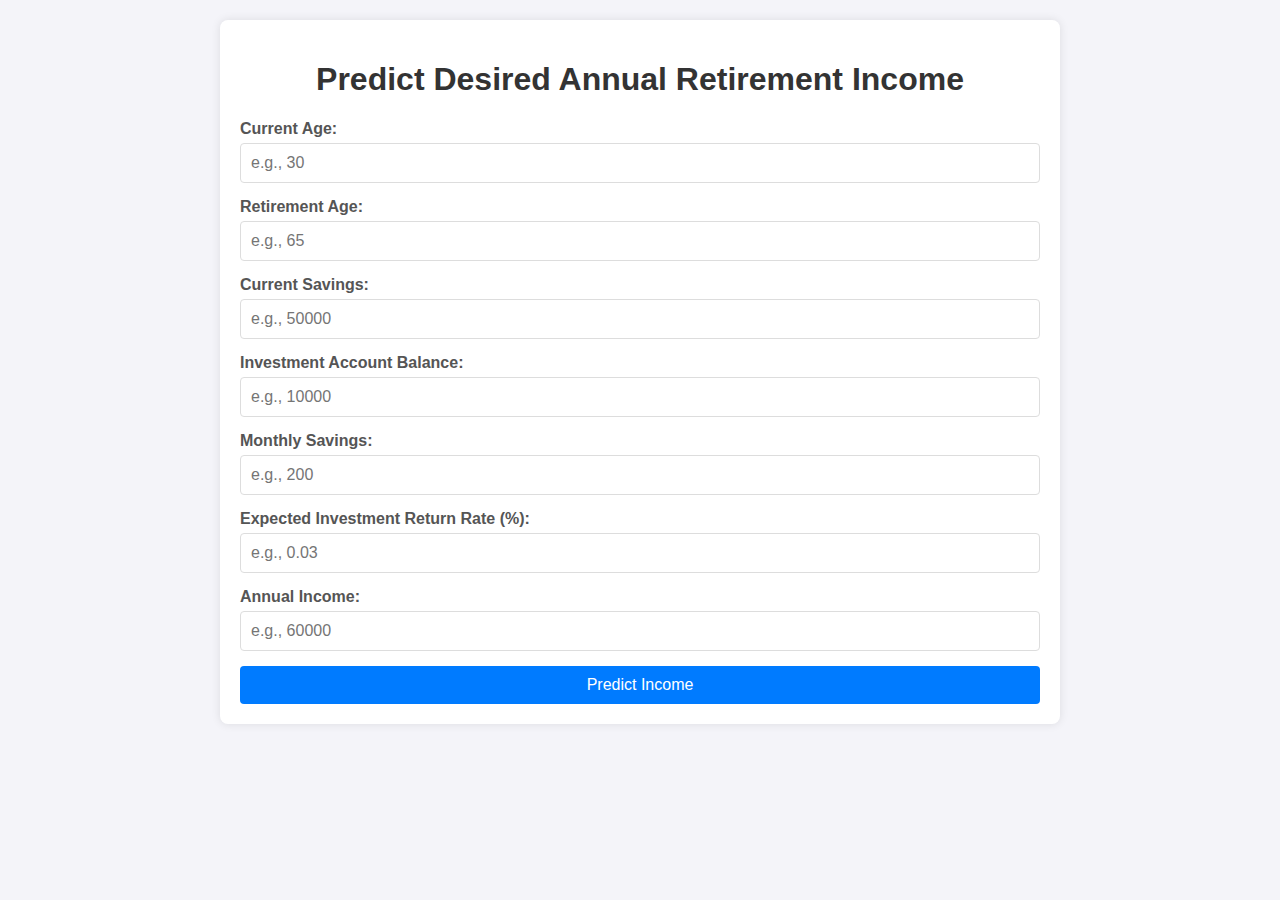
<file: Templates/income_prediction_form.html>
<!DOCTYPE html>
<html lang="en">
<head>
    <meta charset="UTF-8">
    <meta name="viewport" content="width=device-width, initial-scale=1.0">
    <title>Predict Savings</title>
    <style>
        body {
            font-family: Arial, sans-serif;
            background-color: #f4f4f9;
            margin: 0;
            padding: 20px;
        }
        .container {
            max-width: 800px;
            margin: 0 auto;
            padding: 20px;
            background: #fff;
            border-radius: 8px;
            box-shadow: 0 0 10px rgba(0,0,0,0.1);
        }
        h1 {
            text-align: center;
            color: #333;
        }
        form {
            display: flex;
            flex-direction: column;
        }
        label {
            margin-bottom: 5px;
            font-weight: bold;
            color: #555;
        }
        input[type="number"] {
            padding: 10px;
            margin-bottom: 15px;
            border: 1px solid #ddd;
            border-radius: 4px;
            font-size: 16px;
        }
        button {
            padding: 10px 15px;
            background-color: #007bff;
            color: white;
            border: none;
            border-radius: 4px;
            font-size: 16px;
            cursor: pointer;
        }
        button:hover {
            background-color: #0056b3;
        }
        .error {
            color: red;
            font-size: 14px;
            margin-top: 10px;
        }
    </style>
</head>
<body>
    <div class="container">
        <h1>Predict Desired Annual Retirement Income</h1>
        <form action="{{ url_for('predict_income') }}" method="POST">
            <label for="age">Current Age:</label>
            <input type="number" name="age" id="age" placeholder="e.g., 30" min="18" max="100" required>
            
            <label for="retirement_age">Retirement Age:</label>
            <input type="number" name="retirement_age" id="retirement_age" placeholder="e.g., 65" min="18" max="100" required>
            
            <label for="current_savings">Current Savings:</label>
            <input type="number" name="current_savings" id="current_savings" placeholder="e.g., 50000" step="0.01" required>
    
            <label for="investment_account_balance">Investment Account Balance:</label>
            <input type="number" name="investment_account_balance" id="investment_account_balance" placeholder="e.g., 10000" step="0.01" required>
    
            <label for="monthly_savings">Monthly Savings:</label>
            <input type="number" name="monthly_savings" id="monthly_savings" placeholder="e.g., 200" step="0.01" required>
    
            <label for="expected_investment_return_rate">Expected Investment Return Rate (%):</label>
            <input type="number" name="expected_investment_return_rate" id="expected_investment_return_rate" step="0.01" min="0.02" max="0.07" placeholder="e.g., 0.03" required>
            
            <!-- Added income field -->
            <label for="income">Annual Income:</label>
            <input type="number" name="income" id="income" placeholder="e.g., 60000" step="0.01" required>
            
            <button type="submit">Predict Income</button>
        </form>
    </div>
</body>
</html>
</file>
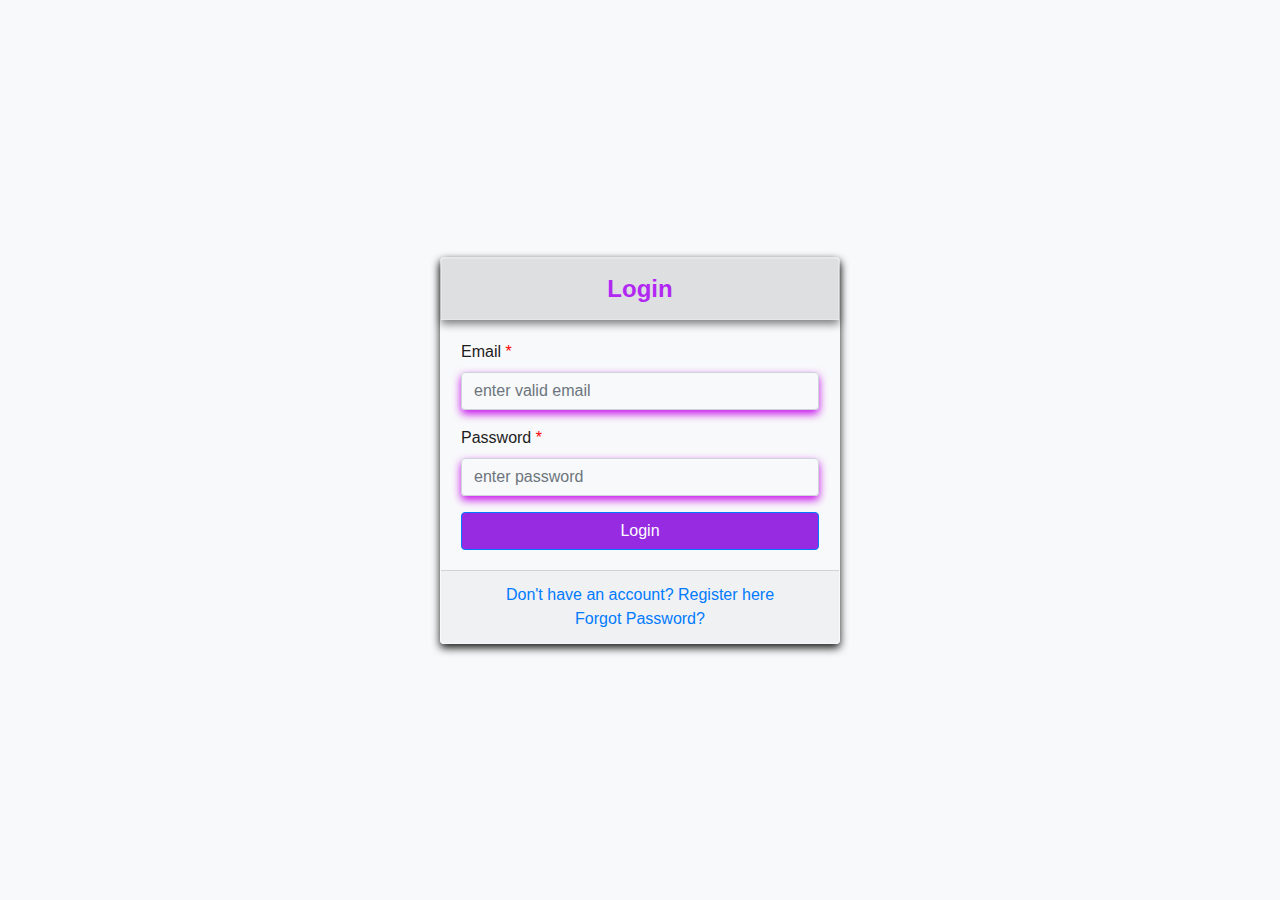
<file: Templates/login.html>
<!DOCTYPE html>
<html lang="en">
<head>
    <meta charset="UTF-8">
    <meta name="viewport" content="width=device-width, initial-scale=1.0">
    <title>Login</title>
    <link href="https://maxcdn.bootstrapcdn.com/bootstrap/4.5.2/css/bootstrap.min.css" rel="stylesheet">
    <style>
        body {
           
            background-size: cover;
            background-attachment: fixed;
            background-repeat: no-repeat;
            background-color: #f8f9fa; /* Fallback color */
        }
        .container {
            height: 100vh;
            display: flex;
            justify-content: center;
            align-items: center;
        }
        .card {
            width: 400px;
            background-color: transparent; 
            border:  1px solid #f8f9fa;/* Transparent background */
            box-shadow: 0 4px 8px rgba(0, 0, 0, 0.9);
        }
        .card-header {
            text-align: center;
            font-size: 24px;
            font-weight: bold;
            color: #b228f3;
            border: 1px solid #e7e7e7;
            background-color: rgba(0, 0, 0, 0.1);
            box-shadow: 0 4px 8px rgba(0, 0, 0, 0.5);
        }
        .form-group{
            color: #f8f9fa;
        }
        .form-group input{
            background-color: transparent;
            box-shadow: 0 4px 8px rgb(198, 17, 234);
        }
        .form-group label{
            color: #1e1c1d;
        }
        .form-group label::after {
            content: " *";
            color: red;
            
        }
    </style>
</head>
<body>
    <div class="container">
        <div class="card">
            <div class="card-header">Login</div>
            <div class="card-body">
                <form action="/login" method="POST">
                    <div class="form-group">
                        <label for="email">Email</label>
                        <input type="email" class="form-control" id="email" name="email" placeholder="enter valid email " required>
                    </div>
                    <div class="form-group">
                        <label for="password">Password</label>
                        <input type="password" class="form-control" id="password" name="password" placeholder="enter password" required>
                    </div>
                    <button type="submit" class="btn btn-primary btn-block" style="background-color: rgb(150, 43, 226);">Login</button>
                </form>
            </div>
            <!-- Add this to the card-footer -->
            <div class="card-footer text-center">
                <a href="/register">Don't have an account? Register here</a>
                <br>
                <a href="/forgot_password">Forgot Password?</a>
            </div>

        </div>
    </div>
</body>
</html>
</file>
